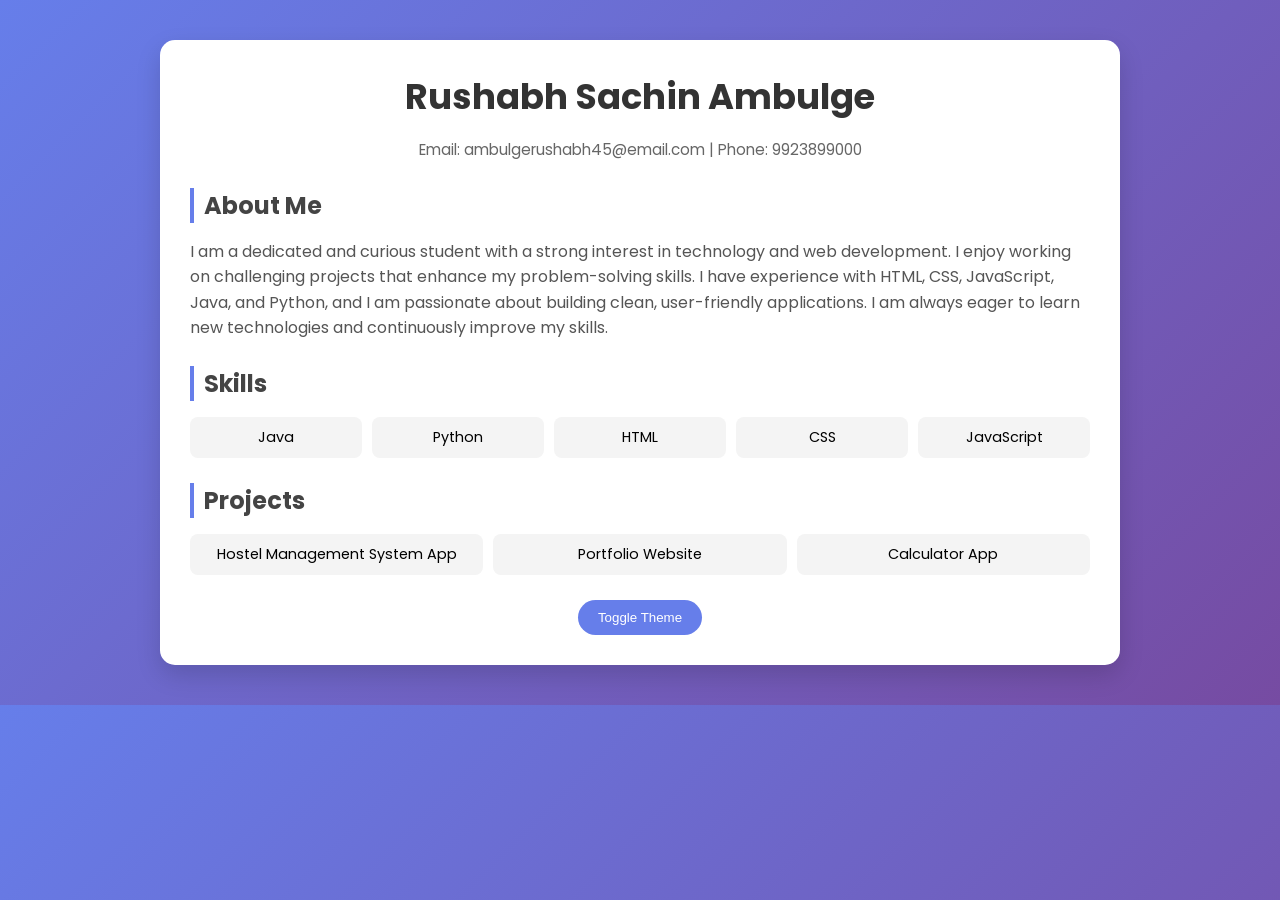
<file: index.html>
<!DOCTYPE html>
<html lang="en">
<head>
  <meta charset="UTF-8">
  <meta name="viewport" content="width=device-width, initial-scale=1.0">
  <title>Rushabh Ambulge - Resume</title>
  <link href="https://fonts.googleapis.com/css2?family=Poppins:wght@300;400;600&display=swap" rel="stylesheet">
  <style>
    body {
      font-family: 'Poppins', sans-serif;
      margin: 0;
      background: linear-gradient(135deg, #667eea, #764ba2);
    }

    .container {
      max-width: 900px;
      margin: 40px auto;
      background: white;
      padding: 30px;
      border-radius: 15px;
      box-shadow: 0 10px 25px rgba(0,0,0,0.15);
    }

    header {
      text-align: center;
      margin-bottom: 25px;
    }

    header h1 {
      margin: 0;
      font-size: 2.2rem;
      color: #333;
    }

    header p {
      color: #666;
      font-size: 0.95rem;
    }

    .section {
      margin-bottom: 25px;
    }

    h2 {
      color: #444;
      border-left: 4px solid #667eea;
      padding-left: 10px;
      margin-bottom: 10px;
    }

    p {
      line-height: 1.6;
      color: #555;
    }

    ul {
      list-style: none;
      padding: 0;
      display: grid;
      grid-template-columns: repeat(auto-fit, minmax(150px, 1fr));
      gap: 10px;
    }

    ul li {
      background: #f4f4f4;
      padding: 10px;
      border-radius: 8px;
      text-align: center;
      font-size: 0.9rem;
    }

    .btn {
      display: block;
      margin: 20px auto 0;
      padding: 10px 20px;
      background: #667eea;
      color: white;
      border: none;
      border-radius: 20px;
      cursor: pointer;
    }

    .btn:hover {
      background: #5a67d8;
    }
  </style>
</head>
<body>
  <div class="container">
    <header>
      <h1>Rushabh Sachin Ambulge</h1>
      <p>Email: ambulgerushabh45@email.com | Phone: 9923899000</p>
    </header>

    <div class="section">
      <h2>About Me</h2>
      <p>
        I am a dedicated and curious student with a strong interest in technology and web development. I enjoy working on challenging projects that enhance my problem-solving skills. I have experience with HTML, CSS, JavaScript, Java, and Python, and I am passionate about building clean, user-friendly applications. I am always eager to learn new technologies and continuously improve my skills.
      </p>
    </div>

    <div class="section">
      <h2>Skills</h2>
      <ul>
        <li>Java</li>
        <li>Python</li>
        <li>HTML</li>
        <li>CSS</li>
        <li>JavaScript</li>
      </ul>
    </div>

    <div class="section">
      <h2>Projects</h2>
      <ul>
        <li>Hostel Management System App</li>
        <li>Portfolio Website</li>
        <li>Calculator App</li>
      </ul>
    </div>

    <button class="btn" onclick="changeTheme()">Toggle Theme</button>
  </div>

  <script>
    function changeTheme() {
      const body = document.body;
      if (body.style.background.includes('black')) {
        body.style.background = 'linear-gradient(135deg, #667eea, #764ba2)';
        body.style.color = 'black';
      } else {
        body.style.background = 'black';
        body.style.color = 'white';
      }
    }
  </script>
</body>
</html>
</file>
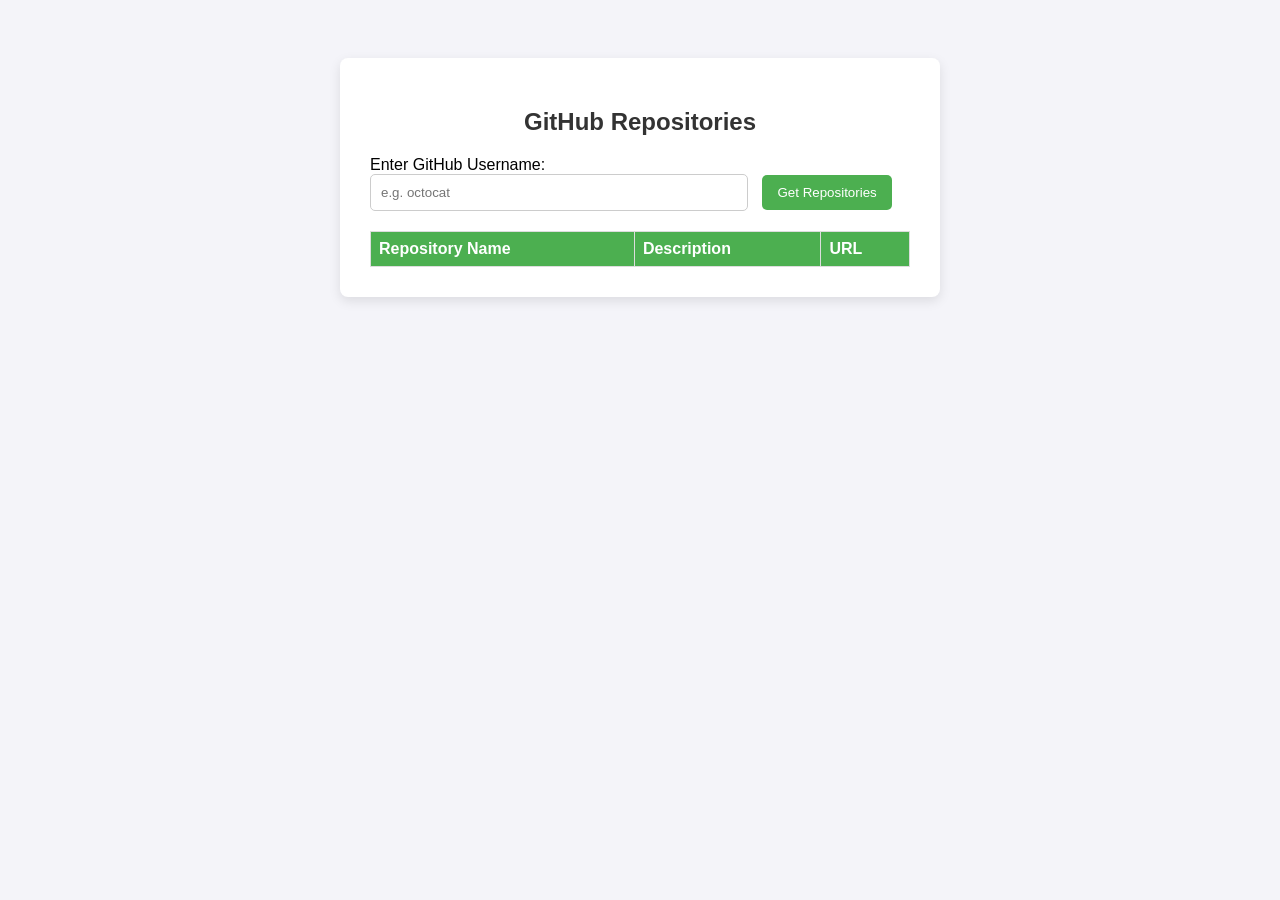
<file: Github ASSIGNMENT/index.html>
<!DOCTYPE html>
<html lang="en">
<head>
    <meta charset="UTF-8">
    <meta name="viewport" content="width=device-width, initial-scale=1.0">
    <title>GitHub Repositories Viewer</title>
    <link rel="stylesheet" href="style.css">
</head>
<body>
    <div class="container">
        <h2>GitHub Repositories</h2>

        <label for="username">Enter GitHub Username:</label>
        <input type="text" id="username" placeholder="e.g. octocat">
        <button id="fetchBtn">Get Repositories</button>

        <p id="errorMsg"></p>

        <table id="repoTable">
            <thead>
                <tr>
                    <th>Repository Name</th>
                    <th>Description</th>
                    <th>URL</th>
                </tr>
            </thead>
            <tbody>
                <!-- Repositories will be inserted here -->
            </tbody>
        </table>
    </div>

    <script src="script.js"></script>
</body>
</html>
</file>
<file: Github ASSIGNMENT/style.css>
* {
    box-sizing: border-box;
    font-family: Arial, sans-serif;
}

body {
    background: #f4f4f9;
    display: flex;
    justify-content: center;
    padding: 50px 0;
}

.container {
    background: #fff;
    padding: 30px;
    border-radius: 8px;
    box-shadow: 0 4px 12px rgba(0,0,0,0.1);
    width: 600px;
}

h2 {
    text-align: center;
    margin-bottom: 20px;
    color: #333;
}

input {
    width: 70%;
    padding: 10px;
    margin-right: 10px;
    border-radius: 5px;
    border: 1px solid #ccc;
}

button {
    padding: 10px 15px;
    background: #4CAF50;
    color: white;
    border: none;
    border-radius: 5px;
    cursor: pointer;
}

button:hover {
    background: #45a049;
}

#errorMsg {
    color: red;
    margin-top: 10px;
    text-align: center;
}

table {
    width: 100%;
    margin-top: 20px;
    border-collapse: collapse;
}

th, td {
    border: 1px solid #ddd;
    padding: 8px;
    text-align: left;
}

th {
    background-color: #4CAF50;
    color: white;
}
</file>
